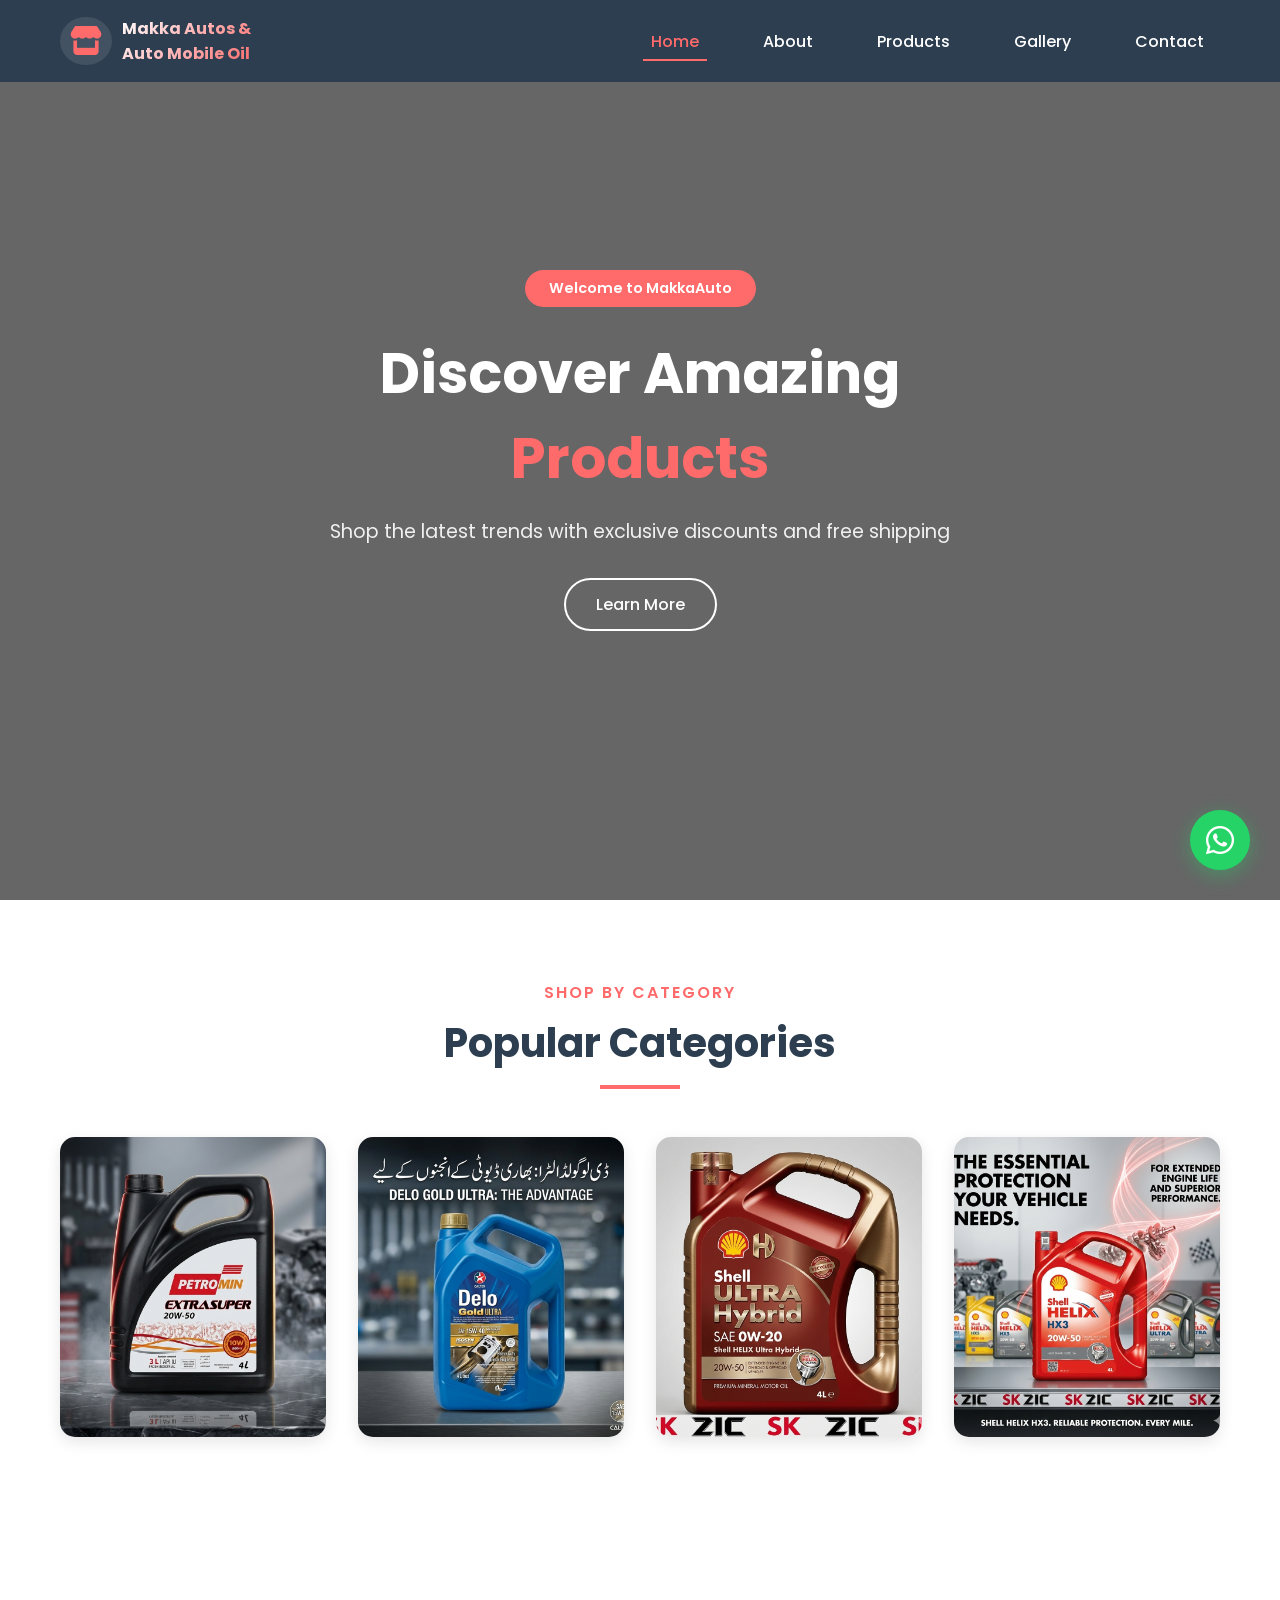
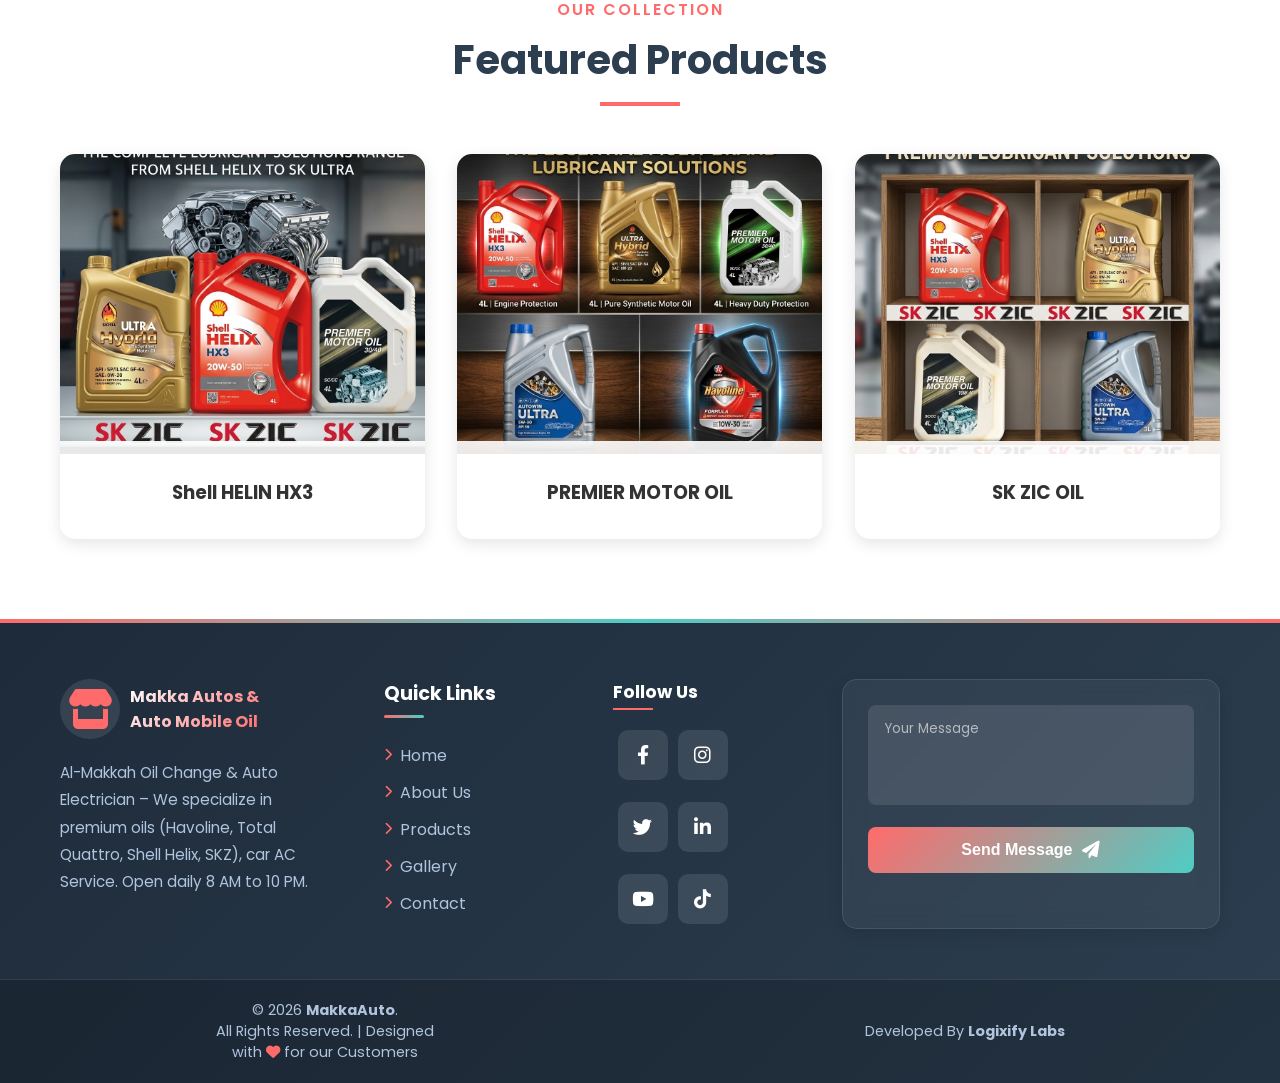
<file: index.html>
<!DOCTYPE html>
<html lang="en">

<head>
    <meta charset="UTF-8">
    <meta name="viewport" content="width=device-width, initial-scale=1.0">
    <title>MakkaAuto - Home</title>
    <link rel="stylesheet" href="style.css">
    <!-- Font Awesome -->
    <link rel="stylesheet" href="https://cdnjs.cloudflare.com/ajax/libs/font-awesome/6.0.0/css/all.min.css">
    <!-- AOS Animation -->
    <link href="https://unpkg.com/aos@2.3.1/dist/aos.css" rel="stylesheet">
</head>

<body>
    <!-- Navigation Bar -->
    <nav class="navbar">
        <div class="container">
            <div class="logo">
                <i class="fas fa-store"></i>
                <h4>
                    Makka Autos &<br> Auto Mobile Oil
                </h4>
            </div>
            <ul class="nav-links">
                <li><a href="index.html" class="active">Home</a></li>
                <li><a href="about.html">About</a></li>
                <li><a href="products.html">Products</a></li>
                <li><a href="gallery.html">Gallery</a></li>
                <li><a href="contact.html">Contact</a></li>
            </ul>
            <div class="menu-btn"><i class="fas fa-bars"></i></div>
        </div>
    </nav>

    <!-- Hero Section with Background Image -->
    <section class="hero"
        style="background-image: url('https://images.pexels.com/photos/3807277/pexels-photo-3807277.jpeg?w=1400');">
        <!-- style="background-image: url('https://images.pexels.com/photos/3822867/pexels-photo-3822867.jpeg?w=1400');"> -->
        <div class="hero-overlay"></div>
        <div class="hero-content" data-aos="fade-up">
            <span class="badge">Welcome to MakkaAuto</span>
            <h1>Discover Amazing <span class="highlight">Products</span></h1>
            <p>Shop the latest trends with exclusive discounts and free shipping</p>
            <div class="hero-buttons">
                <!-- <a href="products.html" class="btn btn-primary">Shop Now <i class="fas fa-arrow-right"></i></a> -->
                <a href="./about.html" class="btn btn-outline">Learn More</a>
            </div>
        </div>
    </section>

    <!-- Featured Categories -->
    <section class="categories">
        <div class="container">
            <div class="section-header" data-aos="fade-up">
                <span class="section-subtitle">Shop by Category</span>
                <h2 class="section-title">Popular Categories</h2>
            </div>
            <div class="category-grid">
                <div class="category-card" data-aos="zoom-in">
                    <img src="./Images/Product3.png" alt="Electronics">
                    <div class="category-info">
                        <h3>PETROMIN EXTRASUPER</h3>
                        <a href="products.html" class="category-link">Shop Now <i class="fas fa-arrow-right"></i></a>
                    </div>
                </div>
                <div class="category-card" data-aos="zoom-in" data-aos-delay="100">
                    <img src="./Images/Product4.png" alt="Fashion">
                    <div class="category-info">
                        <h3>Delo Gold ULTRA</h3>
                        <a href="products.html" class="category-link">Shop Now <i class="fas fa-arrow-right"></i></a>
                    </div>
                </div>
                <div class="category-card" data-aos="zoom-in" data-aos-delay="200">
                    <img src="./Images/Product5.png" alt="Accessories">
                    <div class="category-info">
                        <h3>Shell ULTRA Hybrid</h3>
                        <a href="products.html" class="category-link">Shop Now <i class="fas fa-arrow-right"></i></a>
                    </div>
                </div>
                <div class="category-card" data-aos="zoom-in" data-aos-delay="300">
                    <img src="./Images/Product6.png" alt="Home Decor">
                    <div class="category-info">
                        <h3>Shell HELIN HX3</h3>
                        <a href="products.html" class="category-link">Shop Now <i class="fas fa-arrow-right"></i></a>
                    </div>
                </div>
            </div>
        </div>
    </section>

    <!-- Featured Products -->
    <section class="products">
        <div class="container">
            <div class="section-header" data-aos="fade-up">
                <span class="section-subtitle">Our Collection</span>
                <h2 class="section-title">Featured Products</h2>
            </div>
            <div class="product-grid">
                <div class="product-card" data-aos="flip-left">
                    <div class="product-image">
                        <img src="./Images/Categories1.png" alt="Headphones">
                        <div class="product-overlay">
                            <button class="add-to-cart"><i class="fas fa-shopping-cart"></i> Add to Cart</button>
                        </div>
                    </div>
                    <div class="product-info">
                        <h3>Shell HELIN HX3</h3>
                        <!-- <p class="price">$79.99</p> -->
                    </div>
                </div>
                <div class="product-card" data-aos="flip-left" data-aos-delay="100">
                    <div class="product-image">
                        <img src="./Images/Categories2.png" alt="Shoes">
                        <div class="product-overlay">
                            <button class="add-to-cart"><i class="fas fa-shopping-cart"></i> Add to Cart</button>
                        </div>
                    </div>
                    <div class="product-info">
                        <h3>PREMIER MOTOR OIL</h3>
                        <!-- <p class="price">$89.99</p> -->
                    </div>
                </div>
                <div class="product-card" data-aos="flip-left" data-aos-delay="200">
                    <div class="product-image">
                        <img src="./Images/Categories3.png" alt="Watch">
                        <div class="product-overlay">
                            <button class="add-to-cart"><i class="fas fa-shopping-cart"></i> Add to Cart</button>
                        </div>
                    </div>
                    <div class="product-info">
                        <h3>SK ZIC OIL</h3>
                        <!-- <p class="price">$199.99</p> -->
                    </div>
                </div>
            </div>
        </div>
    </section>

    <!-- WhatsApp Button (with animation) -->
    <a href="https://wa.me/923030708408" target="_blank" class="whatsapp-btn">
        <i class="fab fa-whatsapp"></i>
        <span class="whatsapp-tooltip">Chat with us!</span>
    </a>

    <!-- Footer -->
    <footer class="footer">
        <div class="footer-container">
            <!-- Brand & Description -->
            <div class="footer-brand">
                <div class="footer-logo">
                    <i class="fas fa-store"></i>
                    <h4>
                        Makka Autos &<br> Auto Mobile Oil
                    </h4>
                </div>
                <p class="footer-description">
                    Al-Makkah Oil Change & Auto Electrician – We specialize in premium oils (Havoline, Total Quattro,
                    Shell Helix, SKZ), car AC Service. Open daily 8 AM to 10 PM.
                </p>
            </div>

            <!-- Quick Links -->
            <div class="footer-links">
                <h4>Quick Links</h4>
                <ul>
                    <li><a href="index.html"><i class="fas fa-chevron-right"></i> Home</a></li>
                    <li><a href="about.html"><i class="fas fa-chevron-right"></i> About Us</a></li>
                    <li><a href="products.html"><i class="fas fa-chevron-right"></i> Products</a></li>
                    <li><a href="gallery.html"><i class="fas fa-chevron-right"></i> Gallery</a></li>
                    <li><a href="contact.html"><i class="fas fa-chevron-right"></i> Contact</a></li>
                </ul>
            </div>

            <!-- Follow Us  -->
            <div class="footer-social">
                <h4>Follow Us</h4>
                <div class="social-icons">
                    <div class="social-icons-div">
                        <a href="#" class="social-icon"><i class="fab fa-facebook-f"></i></a>
                        <a href="#" class="social-icon"><i class="fab fa-instagram"></i></a>
                    </div>
                    <div class="social-icons-div">
                        <a href="#" class="social-icon"><i class="fab fa-twitter"></i></a>
                        <a href="#" class="social-icon"><i class="fab fa-linkedin-in"></i></a>
                    </div>
                    <div class="social-icons-div">
                        <a href="#" class="social-icon"><i class="fab fa-youtube"></i></a>
                        <a href="#" class="social-icon"><i class="fab fa-tiktok"></i></a>
                    </div>
                </div>
            </div>
            <!-- Help & Support -->
            <!-- <div class="footer-links">
                <h4>Help & Support</h4>
                <ul>
                    <li><a href="#"><i class="fas fa-chevron-right"></i> FAQ</a></li>
                    <li><a href="#"><i class="fas fa-chevron-right"></i> Shipping Policy</a></li>
                    <li><a href="#"><i class="fas fa-chevron-right"></i> Returns & Refunds</a></li>
                    <li><a href="#"><i class="fas fa-chevron-right"></i> Privacy Policy</a></li>
                    <li><a href="#"><i class="fas fa-chevron-right"></i> Terms & Conditions</a></li>
                </ul>
            </div> -->

            <!-- Contact Form -->
            <div class="contact-form">
                <form id="footerContactForm" onsubmit="sendFooterMessage(event)">
                    <div class="form-group">
                        <textarea id="footerMessage" placeholder="Your Message" required></textarea>
                    </div>
                    <button type="submit" class="send-btn">
                        <span>Send Message</span>
                        <i class="fas fa-paper-plane"></i>
                    </button>
                </form>
            </div>
        </div>

        <!-- Footer Bottom -->
        <div class="footer-bottom">
            <div class="footer-copy-right">
                <p>&copy; 2026 <strong>MakkaAuto</strong>. <br> All Rights Reserved. | Designed<br>
                    with <i class="fas fa-heart"></i> for our Customers</p>
            </div>
            <div class="footer-copy-right">
                <p>Developed By <strong>Logixify Labs</strong></p>
            </div>
        </div>
    </footer>

    <script src="https://unpkg.com/aos@2.3.1/dist/aos.js"></script>
    <script src="script.js"></script>
</body>

</html>
</file>
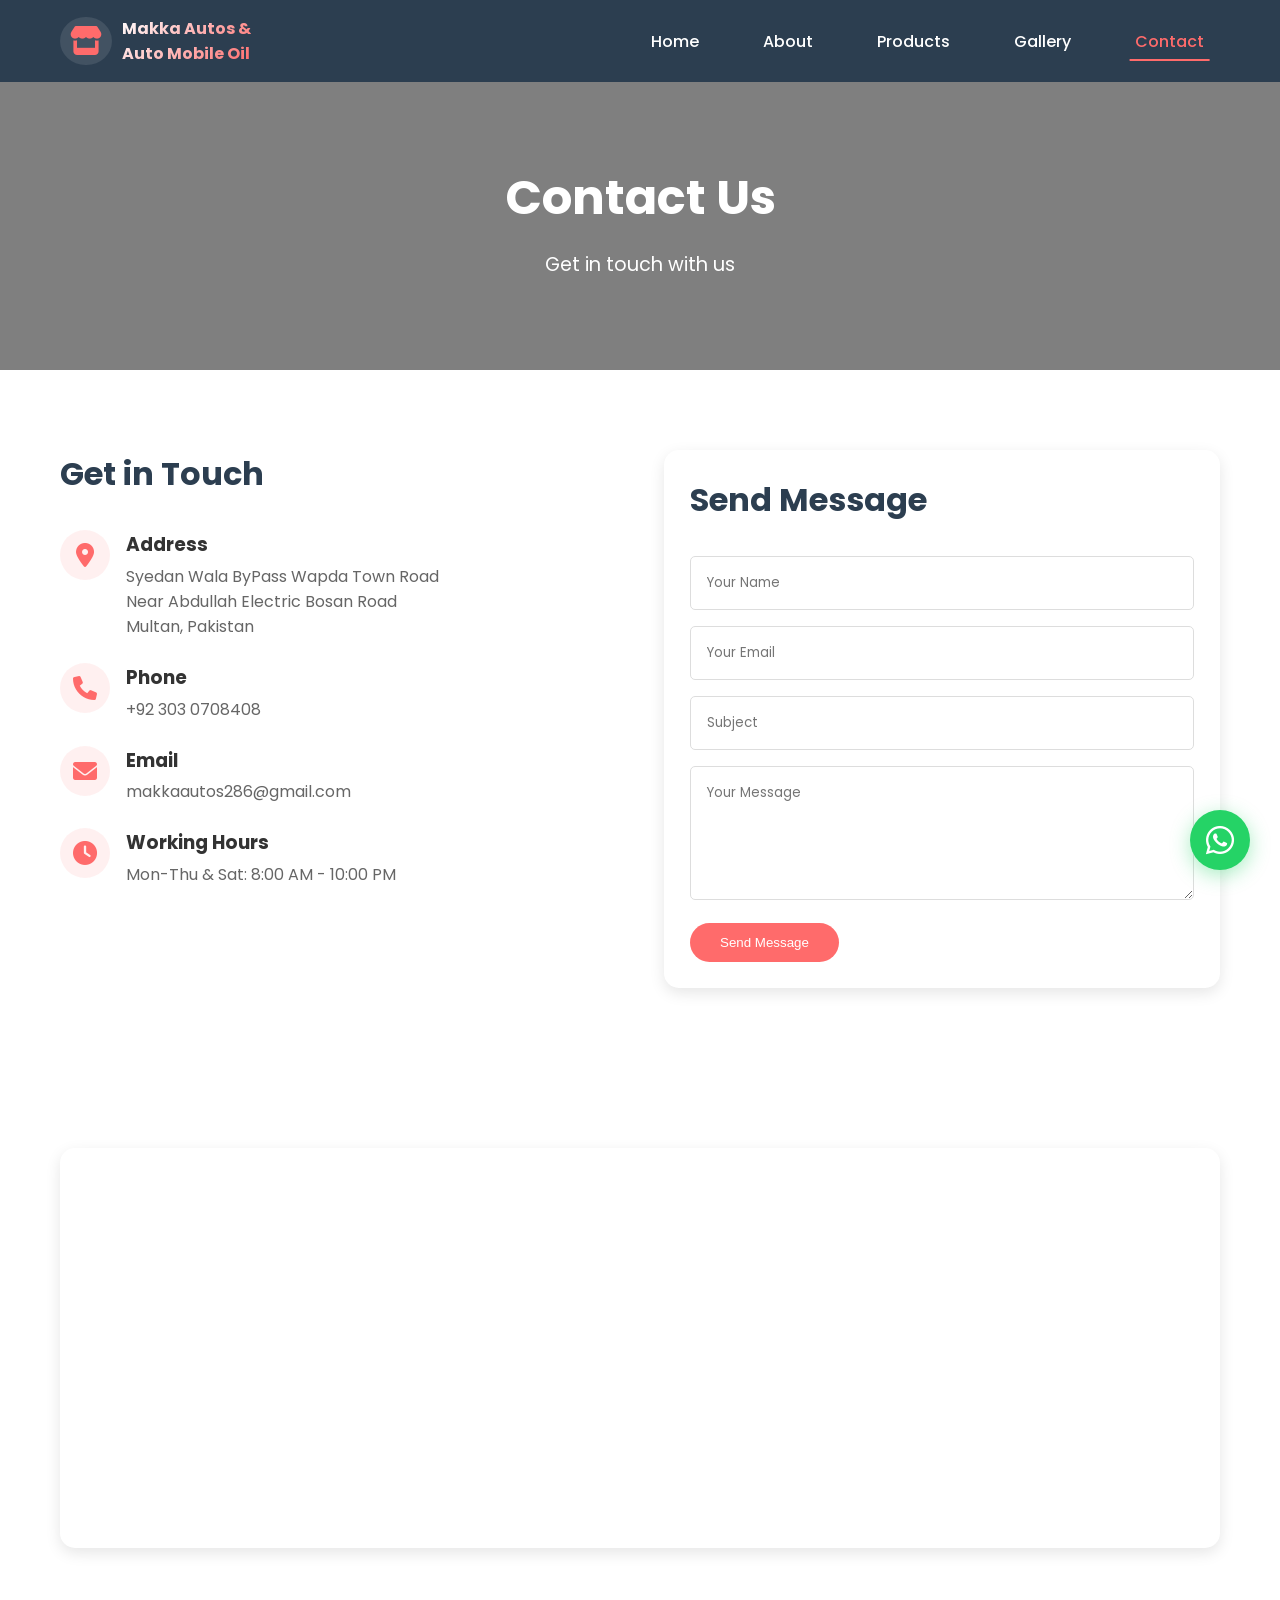
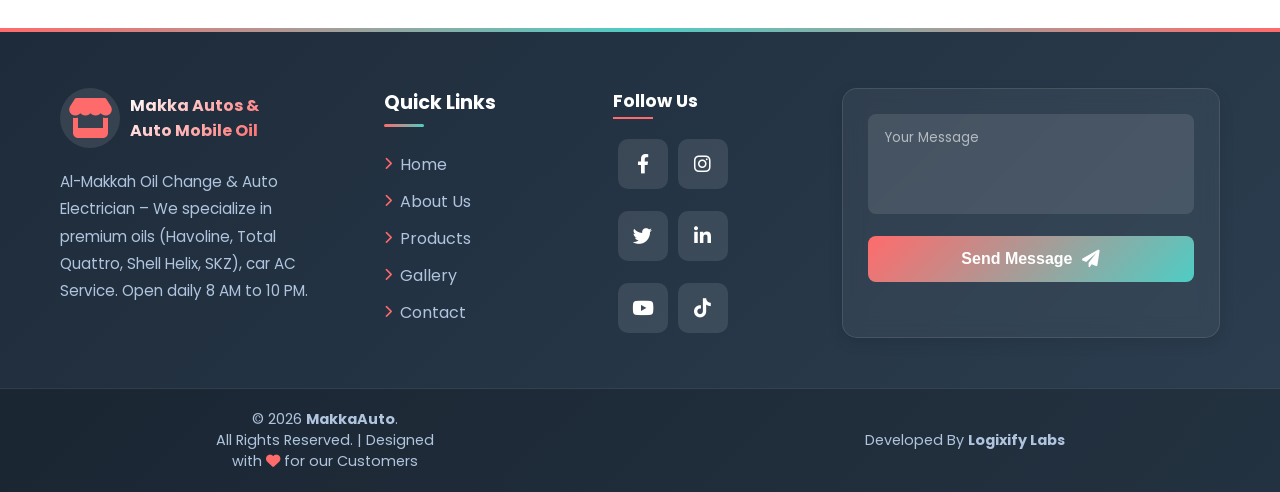
<file: contact.html>
<!DOCTYPE html>
<html lang="en">

<head>
    <meta charset="UTF-8">
    <meta name="viewport" content="width=device-width, initial-scale=1.0">
    <title>MakkaAuto - Contact Us</title>
    <link rel="stylesheet" href="style.css">
    <link rel="stylesheet" href="https://cdnjs.cloudflare.com/ajax/libs/font-awesome/6.0.0/css/all.min.css">
    <link href="https://unpkg.com/aos@2.3.1/dist/aos.css" rel="stylesheet">
</head>

<body>
    <nav class="navbar">
        <div class="container">
            <div class="logo">
                <i class="fas fa-store"></i>
                <h4>
                    Makka Autos &<br> Auto Mobile Oil
                </h4>
            </div>
            <ul class="nav-links">
                <li><a href="index.html">Home</a></li>
                <li><a href="about.html">About</a></li>
                <li><a href="products.html">Products</a></li>
                <li><a href="gallery.html">Gallery</a></li>
                <li><a href="contact.html" class="active">Contact</a></li>
            </ul>
            <div class="menu-btn"><i class="fas fa-bars"></i></div>
        </div>
    </nav>

    <!-- Page Header -->
    <section class="page-header"
        style="background-image: url('https://images.pexels.com/photos/3184424/pexels-photo-3184424.jpeg?w=1200');">
        <div class="header-overlay"></div>
        <div class="container">
            <h1 data-aos="fade-up">Contact Us</h1>
            <p data-aos="fade-up" data-aos-delay="100">Get in touch with us</p>
        </div>
    </section>

    <!-- Contact Section -->
    <section class="contact-section">
        <div class="container">
            <div class="contact-grid">
                <!-- Contact Info -->
                <div class="contact-info" data-aos="fade-right">
                    <h2>Get in Touch</h2>
                    <div class="info-item">
                        <i class="fas fa-map-marker-alt"></i>
                        <div>
                            <h3>Address</h3>
                            <p>Syedan Wala ByPass Wapda Town Road <br>Near Abdullah Electric Bosan Road <br>Multan, Pakistan</p>
                        </div>
                    </div>
                    <div class="info-item">
                        <i class="fas fa-phone"></i>
                        <div>
                            <h3>Phone</h3>
                            <p class="info-phone-Number"><a href="tel:+923030708408">+92 303 0708408</a></p>
                        </div>
                    </div>
                    <div class="info-item">
                        <i class="fas fa-envelope"></i>
                        <div>
                            <h3>Email</h3>
                            <p class="info-email"><a href="mailto:makkaautos286@gmail.com">makkaautos286@gmail.com</a></p>
                        </div>
                    </div>
                    <div class="info-item">
                        <i class="fas fa-clock"></i>
                        <div>
                            <h3>Working Hours</h3>
                            <p>Mon-Thu & Sat: 8:00 AM - 10:00 PM</p>
                        </div>
                    </div>
                </div>
                <div class="contact-form" data-aos="fade-left">
                    <h2>Send Message</h2>
                    <form id="contactForm" onsubmit="sendToWhatsApp(event)">
                        <div class="form-group-us">
                            <input type="text" id="name" placeholder="Your Name" required>
                        </div>
                        <div class="form-group-us">
                            <input type="email" id="email" placeholder="Your Email" required>
                        </div>
                        <div class="form-group-us">
                            <input type="text" id="subject" placeholder="Subject">
                        </div>
                        <div class="form-group-us">
                            <textarea rows="5" id="message" placeholder="Your Message" required></textarea>
                        </div>
                        <button type="submit" class="btn btn-primary">Send Message</button>
                    </form>
                </div>
            </div>
        </div>
    </section>

    <!-- Map Section -->
    <section class="map-section">
        <div class="container">
            <div class="map-container" data-aos="fade-up">
                <iframe
                    src="https://www.google.com/maps/embed?pb=!1m16!1m12!1m3!1d588.5576646791516!2d71.49014091609276!3d30.245821828157553!2m3!1f0!2f0!3f0!3m2!1i1024!2i768!4f13.1!2m1!1sSyeda%20Wala%20bay%20pass%20wapda%20town%20rod%20nir%20Abdullah%20electric%20bosan%20road%20multan!5e0!3m2!1sen!2s!4v1772992586836!5m2!1sen!2s"
                    style="border:0;" allowfullscreen="" loading="lazy">
                </iframe>
            </div>
        </div>
    </section>

    <!-- WhatsApp Button -->
    <a href="https://wa.me/923030708408" target="_blank" class="whatsapp-btn">
        <i class="fab fa-whatsapp"></i>
        <span class="whatsapp-tooltip">Chat with us!</span>
    </a>
    <!-- ===== PROFESSIONAL FOOTER ===== -->
    <!-- Footer -->
    <footer class="footer">
        <div class="footer-container">
            <!-- Brand & Description -->
            <div class="footer-brand">
                <div class="footer-logo">
                    <i class="fas fa-store"></i>
                    <h4>
                        Makka Autos &<br> Auto Mobile Oil
                    </h4>
                </div>
                <p class="footer-description">
                    Al-Makkah Oil Change & Auto Electrician – We specialize in premium oils (Havoline, Total Quattro,
                    Shell Helix, SKZ), car AC Service. Open daily 8 AM to 10 PM.
                </p>
            </div>

            <!-- Quick Links -->
            <div class="footer-links">
                <h4>Quick Links</h4>
                <ul>
                    <li><a href="index.html"><i class="fas fa-chevron-right"></i> Home</a></li>
                    <li><a href="about.html"><i class="fas fa-chevron-right"></i> About Us</a></li>
                    <li><a href="products.html"><i class="fas fa-chevron-right"></i> Products</a></li>
                    <li><a href="gallery.html"><i class="fas fa-chevron-right"></i> Gallery</a></li>
                    <li><a href="contact.html"><i class="fas fa-chevron-right"></i> Contact</a></li>
                </ul>
            </div>

            <!-- Follow Us  -->
            <div class="footer-social">
                <h4>Follow Us</h4>
                <div class="social-icons">
                    <div class="social-icons-div">
                        <a href="#" class="social-icon"><i class="fab fa-facebook-f"></i></a>
                        <a href="#" class="social-icon"><i class="fab fa-instagram"></i></a>
                    </div>
                    <div class="social-icons-div">
                        <a href="#" class="social-icon"><i class="fab fa-twitter"></i></a>
                        <a href="#" class="social-icon"><i class="fab fa-linkedin-in"></i></a>
                    </div>
                    <div class="social-icons-div">
                        <a href="#" class="social-icon"><i class="fab fa-youtube"></i></a>
                        <a href="#" class="social-icon"><i class="fab fa-tiktok"></i></a>
                    </div>
                </div>
            </div>
            <!-- Help & Support -->
            <!-- <div class="footer-links">
                <h4>Help & Support</h4>
                <ul>
                    <li><a href="#"><i class="fas fa-chevron-right"></i> FAQ</a></li>
                    <li><a href="#"><i class="fas fa-chevron-right"></i> Shipping Policy</a></li>
                    <li><a href="#"><i class="fas fa-chevron-right"></i> Returns & Refunds</a></li>
                    <li><a href="#"><i class="fas fa-chevron-right"></i> Privacy Policy</a></li>
                    <li><a href="#"><i class="fas fa-chevron-right"></i> Terms & Conditions</a></li>
                </ul>
            </div> -->

            <!-- Contact Form -->
            <div class="contact-form">
                <form id="footerContactForm" onsubmit="sendFooterMessage(event)">
                    <div class="form-group">
                        <textarea id="footerMessage" placeholder="Your Message" required></textarea>
                    </div>
                    <button type="submit" class="send-btn">
                        <span>Send Message</span>
                        <i class="fas fa-paper-plane"></i>
                    </button>
                </form>
            </div>
        </div>

        <!-- Footer Bottom -->
        <div class="footer-bottom">
            <div class="footer-copy-right">
                <p>&copy; 2026 <strong>MakkaAuto</strong>. <br> All Rights Reserved. | Designed<br> with <i class="fas fa-heart"></i> for our Customers</p>
            </div>
            <div class="footer-copy-right">
                <p>Developed By <strong>Logixify Labs</strong></p>
            </div>
        </div>
    </footer>
    <script>
        function sendToWhatsApp(event) {
            event.preventDefault(); // Form ko submit hone se rokta hai

            // Form se values le rahe hain
            var name = document.getElementById('name').value;
            var email = document.getElementById('email').value;
            var subject = document.getElementById('subject').value;
            var message = document.getElementById('message').value;

            // Agar subject empty hai to kuch default likho
            if (subject === '') {
                subject = 'No Subject';
            }

            // WhatsApp message banate hain
            var whatsappMessage = "*I am coming from your website" + "%0A" + "Contact Me! *%0A%0A" +
                "Name:* " + name + "%0A" +
                "*Email:* " + email + "%0A" +
                "*Subject:* " + subject + "%0A" +
                "*Message:*%0A" + message;

            // APNA WHATSAPP NUMBER YAHAN LAGAO (country code ke saath)
            // Example: Pakistan +92 ke liye: 923001234567
            var phoneNumber = "923030708408"; // Isko apne number se change karo!

            // WhatsApp URL banate hain
            var whatsappURL = "https://wa.me/" + phoneNumber + "?text=" + whatsappMessage;

            // User ko WhatsApp par bhej do
            window.open(whatsappURL, '_blank');

            // Form clear kar do
            document.getElementById('contactForm').reset();

            // Optionally: Success message dikhao
            alert("Thank you! You are redirecting on WhatsApp");
        }
    </script>
    <script src="https://unpkg.com/aos@2.3.1/dist/aos.js"></script>
    <script src="script.js"></script>

</body>

</html>
</file>
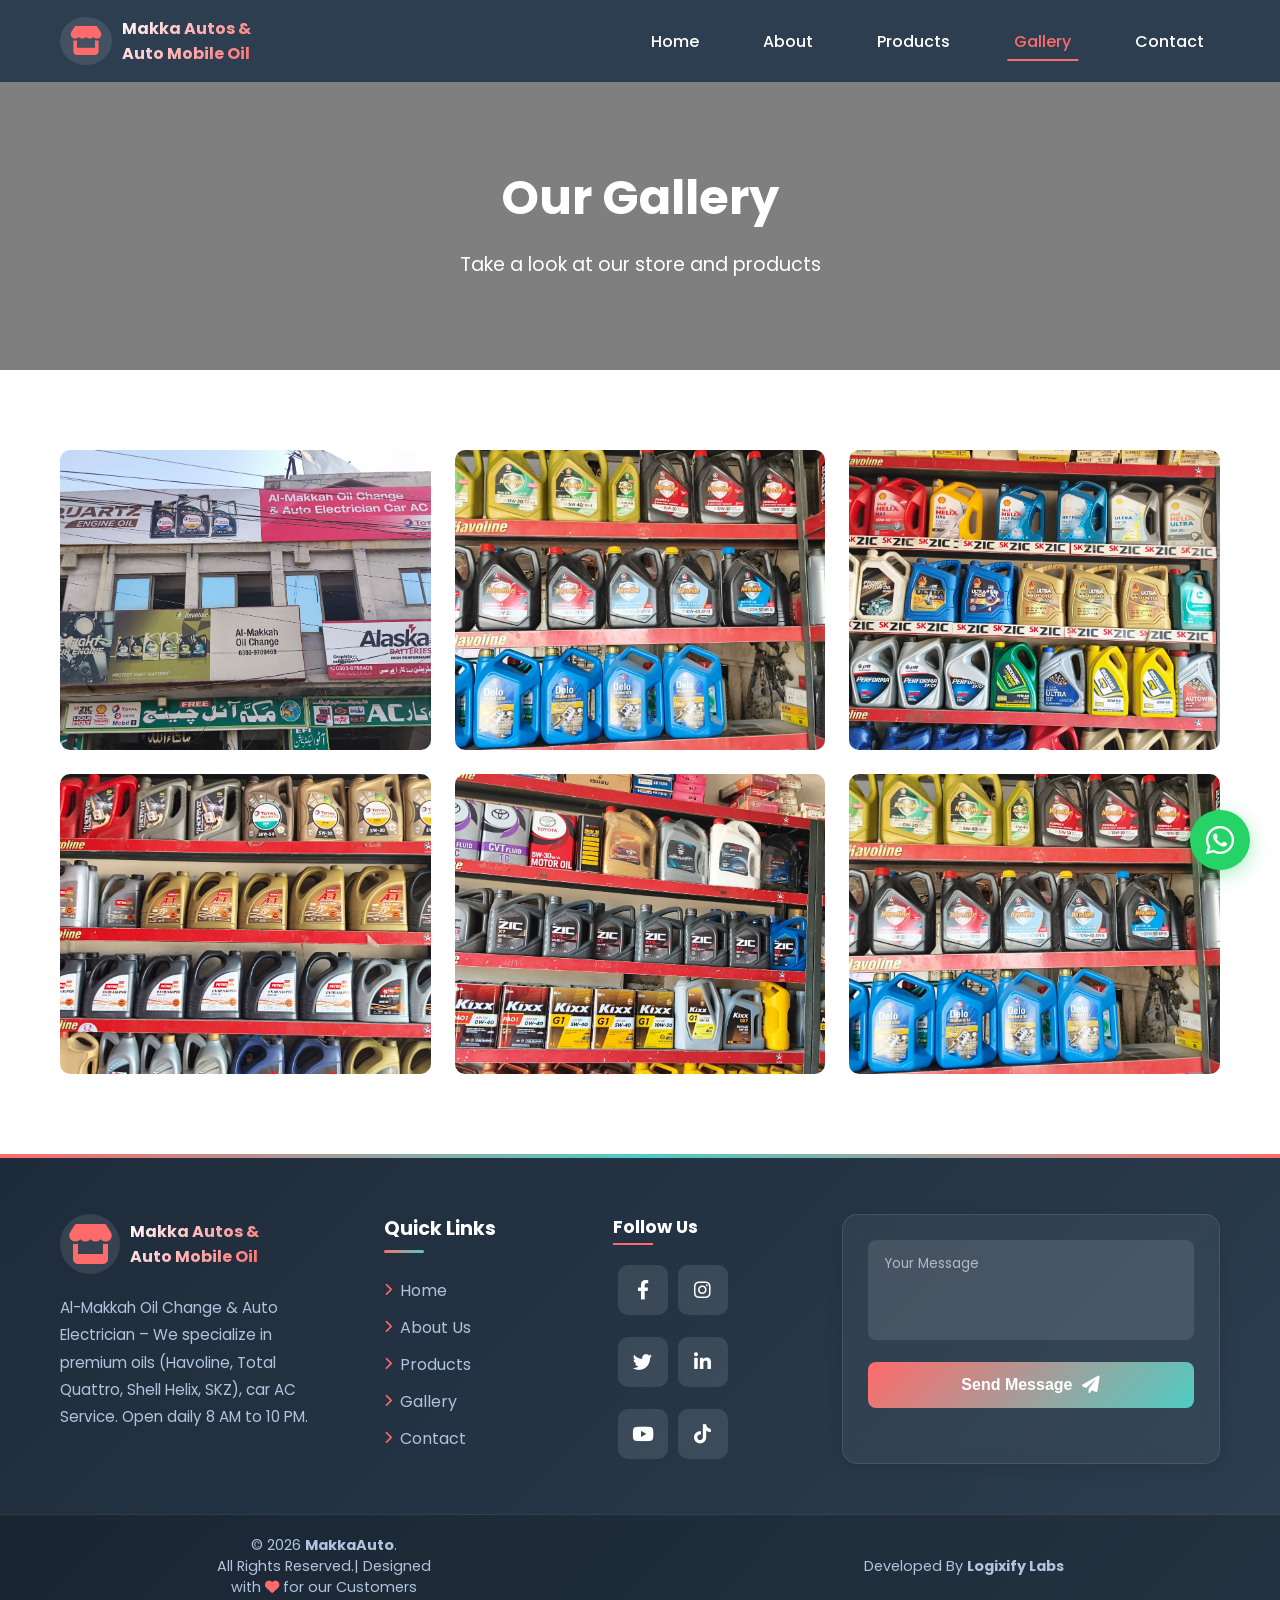
<file: gallery.html>
<!DOCTYPE html>
<html lang="en">
<head>
    <meta charset="UTF-8">
    <meta name="viewport" content="width=device-width, initial-scale=1.0">
    <title>MakkaAuto - Gallery</title>
    <link rel="stylesheet" href="style.css">
    <link rel="stylesheet" href="https://cdnjs.cloudflare.com/ajax/libs/font-awesome/6.0.0/css/all.min.css">
    <link href="https://unpkg.com/aos@2.3.1/dist/aos.css" rel="stylesheet">
</head>
<body>
    <nav class="navbar">
        <div class="container">
            <div class="logo">
                <i class="fas fa-store"></i>
                <h4>
                    Makka Autos &<br> Auto Mobile Oil
                </h4>
            </div>
            <ul class="nav-links">
                <li><a href="index.html">Home</a></li>
                <li><a href="about.html">About</a></li>
                <li><a href="products.html">Products</a></li>
                <li><a href="gallery.html" class="active">Gallery</a></li>
                <li><a href="contact.html">Contact</a></li>
            </ul>
            <div class="menu-btn"><i class="fas fa-bars"></i></div>
        </div>
    </nav>

    <!-- Page Header -->
    <section class="page-header" style="background-image: url('https://images.unsplash.com/photo-1441986300917-64674bd600d8?w=1200');">
        <div class="header-overlay"></div>
        <div class="container">
            <h1 data-aos="fade-up">Our Gallery</h1>
            <p data-aos="fade-up" data-aos-delay="100">Take a look at our store and products</p>
        </div>
    </section>

    <!-- Gallery Grid -->
    <section class="gallery-section">
        <div class="container">
            <div class="gallery-grid">
                <!-- Gallery Item 1 -->
                <div class="gallery-item" data-aos="zoom-in">
                    <img src="./Images/ShopMainPhoto.jpeg" alt="Accessories">
                    <div class="gallery-overlay">
                        <h3>Our Shop</h3>
                    </div>
                </div>

                <!-- Gallery Item 2 -->
                <div class="gallery-item" data-aos="zoom-in" data-aos-delay="100">
                    <img src="./Images/ShopPhoto1.jpeg" alt="Products">
                    <div class="gallery-overlay">
                        <h3>Havoline Oil</h3>
                    </div>
                </div>

                <!-- Gallery Item 3 -->
                <div class="gallery-item" data-aos="zoom-in" data-aos-delay="200">
                    <img src="./Images/ShopPhoto2.jpeg" alt="Shopping">
                    <div class="gallery-overlay">
                        <h3>ZIC Oil</h3>
                    </div>
                </div>

                <!-- Gallery Item 4 -->
                <div class="gallery-item" data-aos="zoom-in" data-aos-delay="300">
                    <img src="./Images/ShopPhoto3.jpeg" alt="Fashion">
                    <div class="gallery-overlay">
                        <h3>A1 & Total Oil</h3>
                    </div>
                </div>

                <!-- Gallery Item 5 -->
                <div class="gallery-item" data-aos="zoom-in" data-aos-delay="400">
                    <img src="./Images/ShopPhoto4.jpeg" alt="Electronics">
                    <div class="gallery-overlay">
                        <h3>Kixx Oil</h3>
                    </div>
                </div>

                <!-- Gallery Item 6 -->
                <div class="gallery-item" data-aos="zoom-in" data-aos-delay="500">
                    <img src="./Images/ShopPhoto1.jpeg" alt="Store">
                    <div class="gallery-overlay">
                        <h3>Delo Oil</h3>
                    </div>
                </div>
            </div>
        </div>
    </section>

    <!-- WhatsApp Button -->
    <a href="https://wa.me/923030708408" target="_blank" class="whatsapp-btn">
        <i class="fab fa-whatsapp"></i>
        <span class="whatsapp-tooltip">Chat with us!</span>
    </a>

<!-- ===== PROFESSIONAL FOOTER ===== -->
    <!-- Footer -->
    <footer class="footer">
        <div class="footer-container">
            <!-- Brand & Description -->
            <div class="footer-brand">
                <div class="footer-logo">
                    <i class="fas fa-store"></i>
                    <h4>
                        Makka Autos &<br> Auto Mobile Oil
                    </h4>
                </div>
                <p class="footer-description">
                    Al-Makkah Oil Change & Auto Electrician – We specialize in premium oils (Havoline, Total Quattro,
                    Shell Helix, SKZ), car AC Service. Open daily 8 AM to 10 PM.    
                </p>
            </div>
            
            <!-- Quick Links -->
            <div class="footer-links">
                <h4>Quick Links</h4>
                <ul>
                    <li><a href="index.html"><i class="fas fa-chevron-right"></i> Home</a></li>
                    <li><a href="about.html"><i class="fas fa-chevron-right"></i> About Us</a></li>
                    <li><a href="products.html"><i class="fas fa-chevron-right"></i> Products</a></li>
                    <li><a href="gallery.html"><i class="fas fa-chevron-right"></i> Gallery</a></li>
                    <li><a href="contact.html"><i class="fas fa-chevron-right"></i> Contact</a></li>
                </ul>
            </div>
            
            <!-- Follow Us  -->
            <div class="footer-social">
                    <h4>Follow Us</h4>
                    <div class="social-icons">
                        <div class="social-icons-div">
                            <a href="#" class="social-icon"><i class="fab fa-facebook-f"></i></a>
                            <a href="#" class="social-icon"><i class="fab fa-instagram"></i></a>
                        </div>
                        <div class="social-icons-div">
                            <a href="#" class="social-icon"><i class="fab fa-twitter"></i></a>
                            <a href="#" class="social-icon"><i class="fab fa-linkedin-in"></i></a>
                        </div>
                        <div class="social-icons-div">
                            <a href="#" class="social-icon"><i class="fab fa-youtube"></i></a>
                            <a href="#" class="social-icon"><i class="fab fa-tiktok"></i></a>
                        </div>
                    </div>
                </div>
            <!-- Help & Support -->
            <!-- <div class="footer-links">
                <h4>Help & Support</h4>
                <ul>
                    <li><a href="#"><i class="fas fa-chevron-right"></i> FAQ</a></li>
                    <li><a href="#"><i class="fas fa-chevron-right"></i> Shipping Policy</a></li>
                    <li><a href="#"><i class="fas fa-chevron-right"></i> Returns & Refunds</a></li>
                    <li><a href="#"><i class="fas fa-chevron-right"></i> Privacy Policy</a></li>
                    <li><a href="#"><i class="fas fa-chevron-right"></i> Terms & Conditions</a></li>
                </ul>
            </div> -->

            <!-- Contact Form -->
            <div class="contact-form">
    <form id="footerContactForm" onsubmit="sendFooterMessage(event)">
        <div class="form-group">
            <textarea id="footerMessage" placeholder="Your Message" required></textarea>
        </div>
        <button type="submit" class="send-btn">
            <span>Send Message</span>
            <i class="fas fa-paper-plane"></i>
        </button>
    </form>
</div>
        </div>

        <!-- Footer Bottom -->
        <div class="footer-bottom">
            <div class="footer-copy-right">
                <p>&copy; 2026 <strong>MakkaAuto</strong>. <br> All Rights Reserved.| Designed<br> with <i
                        class="fas fa-heart"></i> for our Customers</p>
            </div>
            <div class="footer-copy-right"><p>Developed By <strong>Logixify Labs</strong></p></div>
        </div>
    </footer>

    <script src="https://unpkg.com/aos@2.3.1/dist/aos.js"></script>
    <script src="script.js"></script>
</body>
</html>
</file>
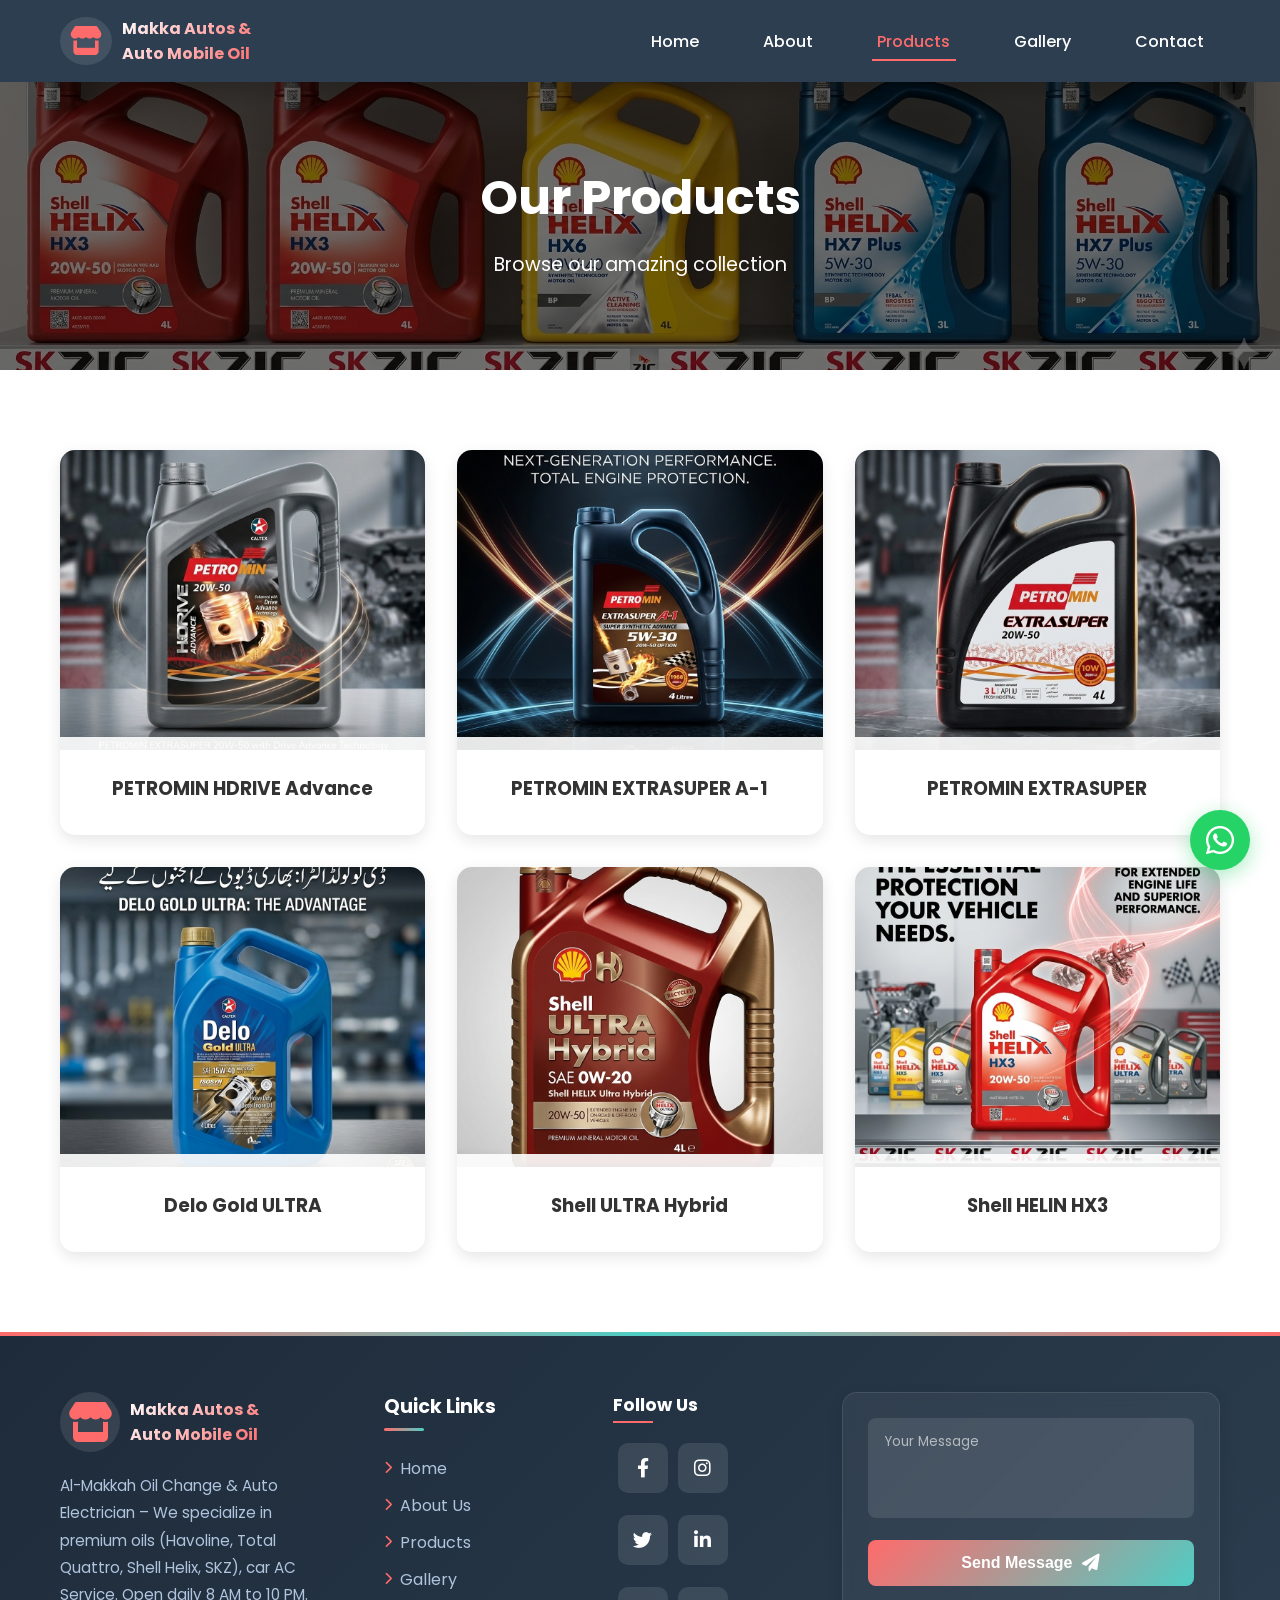
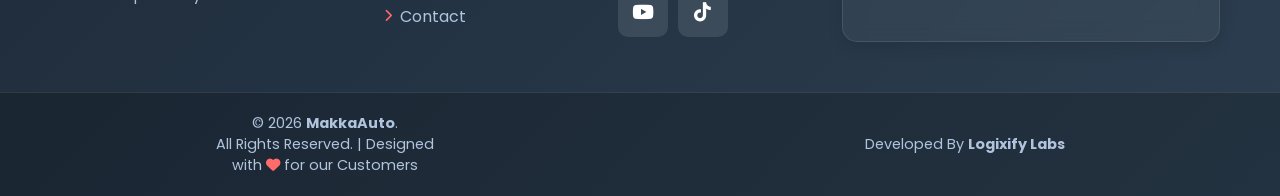
<file: products.html>
<!DOCTYPE html>
<html lang="en">

<head>
    <meta charset="UTF-8">
    <meta name="viewport" content="width=device-width, initial-scale=1.0">
    <title>MakkaAuto - Products</title>
    <link rel="stylesheet" href="style.css">
    <link rel="stylesheet" href="https://cdnjs.cloudflare.com/ajax/libs/font-awesome/6.0.0/css/all.min.css">
    <link href="https://unpkg.com/aos@2.3.1/dist/aos.css" rel="stylesheet">
</head>

<body>
    <nav class="navbar">
        <div class="container">
            <div class="logo">
                <i class="fas fa-store"></i>
                <h4>
                    Makka Autos &<br> Auto Mobile Oil
                </h4>
            </div>
            <ul class="nav-links">
                <li><a href="index.html">Home</a></li>
                <li><a href="about.html">About</a></li>
                <li><a href="products.html" class="active">Products</a></li>
                <li><a href="gallery.html">Gallery</a></li>
                <li><a href="contact.html">Contact</a></li>
            </ul>
            <div class="menu-btn"><i class="fas fa-bars"></i></div>
        </div>
    </nav>
    <section class="page-header" style="background-image: url('./Images/BannerPhoto.png');">
        <div class="header-overlay"></div>
        <div class="container">
            <h1 data-aos="fade-up">Our Products</h1>
            <p data-aos="fade-up" data-aos-delay="100">Browse our amazing collection</p>
        </div>
    </section>

    <!-- Products Grid -->
    <section class="products-section">
        <div class="container">
            <div class="product-grid">
                <!-- Product 1 -->
                <div class="product-card" data-aos="fade-up">
                    <div class="product-image">
                        <img src="./Images/Product1.png" alt="Product1">
                        <div class="product-overlay">
                            <button class="add-to-cart"><i class="fas fa-shopping-cart"></i> Add to Cart</button>
                        </div>
                    </div>
                    <div class="product-info">
                        <h3>PETROMIN HDRIVE Advance</h3>
                        <!-- <p class="price">$79.99</p> -->
                    </div>
                </div>

                <!-- Product 2 -->
                <div class="product-card" data-aos="fade-up" data-aos-delay="100">
                    <div class="product-image">
                        <img src="./Images/Product2.png" alt="Product2">
                        <div class="product-overlay">
                            <button class="add-to-cart"><i class="fas fa-shopping-cart"></i> Add to Cart</button>
                        </div>
                    </div>
                    <div class="product-info">
                        <h3>PETROMIN EXTRASUPER A-1</h3>
                        <!-- <p class="price">$89.99</p> -->
                    </div>
                </div>

                <!-- Product 3 -->
                <div class="product-card" data-aos="fade-up" data-aos-delay="200">
                    <div class="product-image">
                        <img src="./Images/Product3.png" alt="Product3">
                        <div class="product-overlay">
                            <button class="add-to-cart"><i class="fas fa-shopping-cart"></i> Add to Cart</button>
                        </div>
                    </div>
                    <div class="product-info">
                        <h3>PETROMIN EXTRASUPER</h3>
                        <!-- <p class="price">$199.99</p> -->
                    </div>
                </div>

                <!-- Product 4 -->
                <div class="product-card" data-aos="fade-up" data-aos-delay="300">
                    <div class="product-image">
                        <img src="./Images/Product4.png" alt="Product4">
                        <div class="product-overlay">
                            <button class="add-to-cart"><i class="fas fa-shopping-cart"></i> Add to Cart</button>
                        </div>
                    </div>
                    <div class="product-info">
                        <h3>Delo Gold ULTRA</h3>
                        <!-- <p class="price">$59.99</p> -->
                    </div>
                </div>

                <!-- Product 5 -->
                <div class="product-card" data-aos="fade-up" data-aos-delay="400">
                    <div class="product-image">
                        <img src="./Images/Product5.png" alt="Product5">
                        <div class="product-overlay">
                            <button class="add-to-cart"><i class="fas fa-shopping-cart"></i> Add to Cart</button>
                        </div>
                    </div>
                    <div class="product-info">
                        <h3>Shell ULTRA Hybrid</h3>
                        <!-- <p class="price">$49.99</p> -->
                    </div>
                </div>

                <!-- Product 6 -->
                <div class="product-card" data-aos="fade-up" data-aos-delay="500">
                    <div class="product-image">
                        <img src="./Images/Product6.png" alt="Product6">
                        <div class="product-overlay">
                            <button class="add-to-cart"><i class="fas fa-shopping-cart"></i> Add to Cart</button>
                        </div>
                    </div>
                    <div class="product-info">
                        <h3>Shell HELIN HX3</h3>
                        <!-- <p class="price">$129.99</p> -->
                    </div>
                </div>
            </div>
        </div>
    </section>

    <!-- WhatsApp Button -->
    <a href="https://wa.me/923030708408" target="_blank" class="whatsapp-btn">
        <i class="fab fa-whatsapp"></i>
        <span class="whatsapp-tooltip">Chat with us!</span>
    </a>

    <!-- ===== PROFESSIONAL FOOTER ===== -->
    <!-- Footer -->
    <footer class="footer">
        <div class="footer-container">
            <!-- Brand & Description -->
            <div class="footer-brand">
                <div class="footer-logo">
                    <i class="fas fa-store"></i>
                    <h4>
                        Makka Autos &<br> Auto Mobile Oil
                    </h4>
                </div>
                <p class="footer-description">
                    Al-Makkah Oil Change & Auto Electrician – We specialize in premium oils (Havoline, Total Quattro,
                    Shell Helix, SKZ), car AC Service. Open daily 8 AM to 10 PM.
                </p>
            </div>

            <!-- Quick Links -->
            <div class="footer-links">
                <h4>Quick Links</h4>
                <ul>
                    <li><a href="index.html"><i class="fas fa-chevron-right"></i> Home</a></li>
                    <li><a href="about.html"><i class="fas fa-chevron-right"></i> About Us</a></li>
                    <li><a href="products.html"><i class="fas fa-chevron-right"></i> Products</a></li>
                    <li><a href="gallery.html"><i class="fas fa-chevron-right"></i> Gallery</a></li>
                    <li><a href="contact.html"><i class="fas fa-chevron-right"></i> Contact</a></li>
                </ul>
            </div>

            <!-- Follow Us  -->
            <div class="footer-social">
                <h4>Follow Us</h4>
                <div class="social-icons">
                    <div class="social-icons-div">
                        <a href="#" class="social-icon"><i class="fab fa-facebook-f"></i></a>
                        <a href="#" class="social-icon"><i class="fab fa-instagram"></i></a>
                    </div>
                    <div class="social-icons-div">
                        <a href="#" class="social-icon"><i class="fab fa-twitter"></i></a>
                        <a href="#" class="social-icon"><i class="fab fa-linkedin-in"></i></a>
                    </div>
                    <div class="social-icons-div">
                        <a href="#" class="social-icon"><i class="fab fa-youtube"></i></a>
                        <a href="#" class="social-icon"><i class="fab fa-tiktok"></i></a>
                    </div>
                </div>
            </div>
            <!-- Help & Support -->
            <!-- <div class="footer-links">
                <h4>Help & Support</h4>
                <ul>
                    <li><a href="#"><i class="fas fa-chevron-right"></i> FAQ</a></li>
                    <li><a href="#"><i class="fas fa-chevron-right"></i> Shipping Policy</a></li>
                    <li><a href="#"><i class="fas fa-chevron-right"></i> Returns & Refunds</a></li>
                    <li><a href="#"><i class="fas fa-chevron-right"></i> Privacy Policy</a></li>
                    <li><a href="#"><i class="fas fa-chevron-right"></i> Terms & Conditions</a></li>
                </ul>
            </div> -->

            <!-- Contact Form -->
            <div class="contact-form">
                <form id="footerContactForm" onsubmit="sendFooterMessage(event)">
                    <div class="form-group">
                        <textarea id="footerMessage" placeholder="Your Message" required></textarea>
                    </div>
                    <button type="submit" class="send-btn">
                        <span>Send Message</span>
                        <i class="fas fa-paper-plane"></i>
                    </button>
                </form>
            </div>
        </div>

        <!-- Footer Bottom -->
        <div class="footer-bottom">
            <div class="footer-copy-right">
                <p>&copy; 2026 <strong>MakkaAuto</strong>. <br> All Rights Reserved. | Designed<br>
                    with <i class="fas fa-heart"></i> for our Customers</p>
            </div>
            <div class="footer-copy-right">
                <p>Developed By <strong>Logixify Labs</strong></p>
            </div>
        </div>
    </footer>

    <script src="https://unpkg.com/aos@2.3.1/dist/aos.js"></script>
    <script src="script.js"></script>
</body>

</html>
</file>
<file: style.css>
/* Import Fonts */
@import url('https://fonts.googleapis.com/css2?family=Poppins:wght@300;400;500;600;700&display=swap');

/* Reset and Base Styles */
* {
    margin: 0;
    padding: 0;
    box-sizing: border-box;
}

:root {
    --primary: #ff6b6b;
    --secondary: #4ecdc4;
    --dark: #2c3e50;
    --light: #f7f7f7;
    --text: #333;
    --white: #fff;
    --shadow: 0 5px 15px rgba(0, 0, 0, 0.1);
    --shadow-hover: 0 10px 30px rgba(0, 0, 0, 0.15);
}

body {
    font-family: 'Poppins', sans-serif;
    color: var(--text);
    overflow-x: hidden;
}

.container {
    max-width: 1200px;
    margin: 0 auto;
    padding: 0 20px;
}

/* Navigation Bar */
.navbar {
    background: var(--dark);
    color: white;
    padding: 1rem 0;
    position: fixed;
    top: 0;
    left: 0;
    right: 0;
    z-index: 1000;
}

.navbar .container {
    display: flex;
    justify-content: space-between;
    align-items: center;
}

.logo {
    display: flex;
    align-items: center;
    justify-content: center;
    gap: 10px;
}

.logo i {
    font-size: 1.8rem;
    background-color: #ffffff1a;
    padding: 10px;
    border-radius: 50%;
}

.logo h4 {
    font-weight: 700;
    background: linear-gradient(135deg, #fff, #ff6b6b);
    -webkit-background-clip: text;
    -webkit-text-fill-color: transparent;
    background-clip: text;
}

.logo i {
    color: var(--primary);
}

.nav-links {
    display: flex;
    list-style: none;
    gap: 2rem;
}

.nav-links a {
    color: white;
    text-decoration: none;
    font-size: 1rem;
    font-weight: 500;
    padding: 0.5rem 1rem;
    transition: all 0.3s;
    position: relative;
}

.nav-links a::after {
    content: '';
    position: absolute;
    bottom: 0;
    left: 50%;
    transform: translateX(-50%);
    width: 0;
    height: 2px;
    background: var(--primary);
    transition: width 0.3s;
}

.nav-links a:hover::after,
.nav-links a.active::after {
    width: 80%;
}

.nav-links a:hover,
.nav-links a.active {
    color: var(--primary);
}

.menu-btn {
    display: none;
    font-size: 1.5rem;
    cursor: pointer;
}

/* Hero Section */
.hero {
    height: 100vh;
    background-size: cover;
    background-position: center;
    background-attachment: fixed;
    position: relative;
    display: flex;
    align-items: center;
    justify-content: center;
    text-align: center;
    color: white;
}

.hero-overlay {
    position: absolute;
    top: 0;
    left: 0;
    width: 100%;
    height: 100%;
    background: rgba(0, 0, 0, 0.6);
}

.hero-content {
    position: relative;
    z-index: 1;
    max-width: 800px;
    padding: 0 20px;
}

.badge {
    background: var(--primary);
    padding: 0.5rem 1.5rem;
    border-radius: 50px;
    font-size: 0.9rem;
    font-weight: 600;
    display: inline-block;
    margin-bottom: 1.5rem;
}

.hero-content h1 {
    font-size: 3.5rem;
    font-weight: 700;
    margin-bottom: 1rem;
}

.highlight {
    color: var(--primary);
}

.hero-content p {
    font-size: 1.2rem;
    margin-bottom: 2rem;
    opacity: 0.9;
}

.hero-buttons {
    display: flex;
    gap: 1rem;
    justify-content: center;
}

.btn {
    display: inline-block;
    padding: 12px 30px;
    text-decoration: none;
    border-radius: 50px;
    font-weight: 500;
    transition: all 0.3s;
    border: none;
    cursor: pointer;
}

.btn-primary {
    background: var(--primary);
    color: white;
}

.btn-primary:hover {
    background: #ff5252;
    transform: translateY(-2px);
    box-shadow: var(--shadow);
}

.btn-outline {
    background: transparent;
    color: white;
    border: 2px solid white;
}

.btn-outline:hover {
    background: white;
    color: var(--dark);
}

/* Page Header */
.page-header {
    height: 300px;
    background-size: cover;
    background-position: center;
    position: relative;
    display: flex;
    align-items: center;
    justify-content: center;
    text-align: center;
    color: white;
    margin-top: 70px;
}

.header-overlay {
    position: absolute;
    top: 0;
    left: 0;
    width: 100%;
    height: 100%;
    background: rgba(0, 0, 0, 0.5);
}

.page-header .container {
    position: relative;
    z-index: 1;
}

.page-header h1 {
    font-size: 3rem;
    margin-bottom: 1rem;
}

.page-header p {
    font-size: 1.2rem;
    opacity: 0.9;
}

/* Section Styles */
section {
    padding: 80px 0;
}

.section-header {
    text-align: center;
    margin-bottom: 3rem;
}

.section-subtitle {
    color: var(--primary);
    font-size: 1rem;
    font-weight: 600;
    letter-spacing: 2px;
    text-transform: uppercase;
    display: block;
    margin-bottom: 0.5rem;
}

.section-title {
    font-size: 2.5rem;
    font-weight: 700;
    color: var(--dark);
    position: relative;
    display: inline-block;
    padding-bottom: 1rem;
}

.section-title::after {
    content: '';
    position: absolute;
    bottom: 0;
    left: 50%;
    transform: translateX(-50%);
    width: 80px;
    height: 4px;
    background: var(--primary);
}

/* Categories Grid */
.category-grid {
    display: grid;
    grid-template-columns: repeat(auto-fit, minmax(250px, 1fr));
    gap: 2rem;
}

.category-card {
    position: relative;
    border-radius: 15px;
    overflow: hidden;
    box-shadow: var(--shadow);
    height: 300px;
}

.category-card img {
    width: 100%;
    height: 100%;
    object-fit: cover;
    transition: transform 0.5s;
}

.category-card:hover img {
    transform: scale(1.1);
}

.category-info {
    position: absolute;
    bottom: 0;
    left: 0;
    right: 0;
    padding: 2rem;
    background: linear-gradient(to top, rgba(0, 0, 0, 0.8), transparent);
    color: white;
    transform: translateY(100%);
    transition: transform 0.3s;
}

.category-card:hover .category-info {
    transform: translateY(0);
}

.category-info h3 {
    font-size: 1.5rem;
    margin-bottom: 0.5rem;
}

.category-link {
    color: white;
    text-decoration: none;
    font-weight: 600;
    display: inline-flex;
    align-items: center;
    gap: 0.5rem;
}

.category-link:hover {
    color: var(--primary);
}

/* Products Grid */
.product-grid {
    display: grid;
    grid-template-columns: repeat(auto-fit, minmax(280px, 1fr));
    gap: 2rem;
}

.product-card {
    background: white;
    border-radius: 15px;
    overflow: hidden;
    box-shadow: var(--shadow);
    transition: all 0.3s;
}

.product-card:hover {
    transform: translateY(-10px);
    box-shadow: var(--shadow-hover);
}

.product-image {
    position: relative;
    overflow: hidden;
    height: 300px;
}

.product-image img {
    width: 100%;
    height: 100%;
    /* width: 400px;
    height: 400px; */
    object-fit: cover;
    transition: transform 0.5s;
}

.product-card:hover .product-image img {
    transform: scale(1.1);
}

.product-overlay {
    position: absolute;
    bottom: -50px;
    left: 0;
    right: 0;
    display: flex;
    justify-content: center;
    padding: 1rem;
    background: rgba(255, 255, 255, 0.9);
    transition: bottom 0.3s;
}

.product-card:hover .product-overlay {
    bottom: 0;
}

.add-to-cart {
    background: var(--primary);
    color: white;
    border: none;
    padding: 0.5rem 1rem;
    border-radius: 5px;
    cursor: pointer;
    font-weight: 500;
    transition: background 0.3s;
}

.add-to-cart:hover {
    background: #ff5252;
}

.product-info {
    padding: 1.5rem;
    text-align: center;
}

.product-info h3 {
    margin-bottom: 0.5rem;
}

.price {
    color: var(--primary);
    font-size: 1.2rem;
    font-weight: 600;
}

/* Gallery Grid */
.gallery-grid {
    display: grid;
    grid-template-columns: repeat(auto-fit, minmax(350px, 1fr));
    gap: 1.5rem;
}

.gallery-item {
    position: relative;
    overflow: hidden;
    border-radius: 10px;
    height: 300px;
}

.gallery-item img {
    width: 100%;
    height: 100%;
    object-fit: cover;
    transition: transform 0.5s;
}

.gallery-item:hover img {
    transform: scale(1.1);
}

.gallery-overlay {
    position: absolute;
    bottom: 0;
    left: 0;
    right: 0;
    padding: 1.5rem;
    background: linear-gradient(to top, rgba(0, 0, 0, 0.8), transparent);
    color: white;
    transform: translateY(100%);
    transition: transform 0.3s;
}

.gallery-item:hover .gallery-overlay {
    transform: translateY(0);
}

/* About Page */
.about-grid {
    display: grid;
    grid-template-columns: 1fr 1fr;
    gap: 3rem;
    align-items: center;
}

.about-image img {
    width: 100%;
    border-radius: 15px;
    box-shadow: var(--shadow-hover);
}

.about-text h2 {
    font-size: 2rem;
    margin-bottom: 1.5rem;
    color: var(--dark);
}

.about-text p {
    margin-bottom: 1rem;
    line-height: 1.8;
}

.about-features {
    margin-top: 2rem;
}

.feature {
    display: flex;
    align-items: center;
    gap: 1rem;
    margin-bottom: 1rem;
}

.feature i {
    color: var(--primary);
    font-size: 1.2rem;
}

/* Team Section */
.team-grid {
    display: grid;
    grid-template-columns: repeat(auto-fit, minmax(250px, 1fr));
    gap: 2rem;
    text-align: center;
}

.team-member {
    padding: 2rem;
    background: white;
    border-radius: 15px;
    box-shadow: var(--shadow);
    transition: all 0.3s;
}

.team-member:hover {
    transform: translateY(-10px);
    box-shadow: var(--shadow-hover);
}

.team-member img {
    width: 150px;
    height: 150px;
    border-radius: 50%;
    margin-bottom: 1rem;
    /* border: 3px solid var(--secondary); */
}

.team-member h3 {
    margin-bottom: 0.5rem;
}

.team-member p {
    color: #666;
}

/* Contact Page */
.contact-grid {
    display: grid;
    grid-template-columns: 1fr 1fr;
    gap: 3rem;
}

.contact-info h2 {
    font-size: 2rem;
    margin-bottom: 2rem;
    color: var(--dark);
}

.info-item {
    display: flex;
    gap: 1rem;
    margin-bottom: 1.5rem;
}

.info-item i {
    font-size: 1.5rem;
    color: var(--primary);
    width: 50px;
    height: 50px;
    background: rgba(255, 107, 107, 0.1);
    border-radius: 50%;
    display: flex;
    align-items: center;
    justify-content: center;
}

.info-item h3 {
    margin-bottom: 0.3rem;
}

.info-item p {
    color: #666;
}

.info-phone-Number a {
    cursor: pointer;
    color: #666;
    text-decoration: none;
}

.info-email a {
    cursor: pointer;
    color: #666;
    text-decoration: none;
}

.contact-form {
    background: white;
    padding: 2rem;
    border-radius: 15px;
    box-shadow: var(--shadow);
}

.contact-form h2 {
    font-size: 2rem;
    margin-bottom: 2rem;
    color: var(--dark);
}

.form-group-us {
    margin-bottom: 1rem;
}

.form-group-us input,
.form-group-us textarea {
    width: 100%;
    padding: 1rem;
    border: 1px solid #ddd;
    border-radius: 5px;
    font-family: inherit;
    transition: all 0.3s;
}

.form-group-us input:focus,
.form-group-us textarea:focus {
    outline: none;
    border-color: var(--primary);
    box-shadow: 0 0 0 3px rgba(255, 107, 107, 0.1);
}

.map-container {
    height: 400px;
    border-radius: 15px;
    overflow: hidden;
    box-shadow: var(--shadow);
}

.map-container iframe {
    width: 100%;
    height: 100%;
}

/* WhatsApp Button with Animation */
.whatsapp-btn {
    position: fixed;
    bottom: 30px;
    right: 30px;
    background: #25D366;
    width: 60px;
    height: 60px;
    border-radius: 50%;
    display: flex;
    align-items: center;
    justify-content: center;
    color: white;
    font-size: 2rem;
    box-shadow: 0 5px 20px rgba(37, 211, 102, 0.4);
    transition: all 0.3s;
    z-index: 999;
    text-decoration: none;
    animation: whatsappPulse 2s infinite;
}

@keyframes whatsappPulse {
    0% {
        box-shadow: 0 0 0 0 rgba(37, 211, 102, 0.7);
        transform: scale(1);
    }

    50% {
        transform: scale(1.1);
    }

    70% {
        box-shadow: 0 0 0 15px rgba(37, 211, 102, 0);
        transform: scale(1);
    }

    100% {
        box-shadow: 0 0 0 0 rgba(37, 211, 102, 0);
        transform: scale(1);
    }
}

.whatsapp-btn:hover {
    background: #20ba5a;
    transform: scale(1.1) rotate(10deg);
}

.whatsapp-tooltip {
    position: absolute;
    right: 70px;
    background: var(--dark);
    color: white;
    padding: 0.5rem 1rem;
    border-radius: 5px;
    font-size: 0.9rem;
    white-space: nowrap;
    opacity: 0;
    pointer-events: none;
    transition: all 0.3s;
}

.whatsapp-btn:hover .whatsapp-tooltip {
    opacity: 1;
    right: 80px;
}

/* Footer */
footer {
    background: var(--dark);
    color: white;
    padding: 4rem 0 2rem;
}

.footer-content {
    display: grid;
    grid-template-columns: repeat(auto-fit, minmax(250px, 1fr));
    gap: 3rem;
    margin-bottom: 3rem;
}

.footer-section h3 {
    font-size: 1.5rem;
    margin-bottom: 1rem;
}

.footer-section h3 i {
    color: var(--primary);
}

.footer-section p {
    opacity: 0.8;
    margin-bottom: 1rem;
}

.social-links {
    display: flex;
    gap: 1rem;
}

.social-links a {
    width: 40px;
    height: 40px;
    background: rgba(255, 255, 255, 0.1);
    border-radius: 50%;
    display: flex;
    align-items: center;
    justify-content: center;
    color: white;
    transition: all 0.3s;
}

.social-links a:hover {
    background: var(--primary);
    transform: translateY(-3px);
}

.footer-section h4 {
    margin-bottom: 1rem;
    position: relative;
    padding-bottom: 0.5rem;
}

.footer-section h4::after {
    content: '';
    position: absolute;
    bottom: 0;
    left: 0;
    width: 50px;
    height: 2px;
    background: var(--primary);
}

.footer-section ul {
    list-style: none;
}

.footer-section ul li {
    margin-bottom: 0.5rem;
}

.footer-section ul a {
    color: white;
    opacity: 0.8;
    text-decoration: none;
    transition: all 0.3s;
}

.footer-section ul a:hover {
    opacity: 1;
    color: var(--primary);
    padding-left: 5px;
}

.footer-bottom {
    display: flex;
    align-items: center;
    justify-content: space-around;
    text-align: center;
    padding-top: 2rem;
    border-top: 1px solid rgba(255, 255, 255, 0.1);
}

/* Responsive Design */
@media (max-width: 768px) {
    .nav-links {
        display: none;
        position: absolute;
        top: 100%;
        left: 0;
        right: 0;
        background: var(--dark);
        flex-direction: column;
        padding: 1rem;
        text-align: center;
        gap: 1rem;
    }

    .nav-links.active {
        display: flex;
    }

    .menu-btn {
        display: block;
    }

    .hero-content h1 {
        font-size: 2.5rem;
    }

    .about-grid,
    .contact-grid {
        grid-template-columns: 1fr;
    }

    .page-header h1 {
        font-size: 2rem;
    }

    .gallery-grid {
        grid-template-columns: 1fr;
    }
}

/* ========== PROFESSIONAL FOOTER ========== */
.footer {
    background: linear-gradient(135deg, #1e2b3a 0%, #2c3e50 100%);
    color: #fff;
    padding: 60px 0 0;
    position: relative;
    font-family: 'Poppins', sans-serif;
}

.footer::before {
    content: '';
    position: absolute;
    top: 0;
    left: 0;
    right: 0;
    height: 4px;
    background: linear-gradient(90deg, #ff6b6b, #4ecdc4, #ff6b6b);
    animation: gradientMove 3s infinite;
}

@keyframes gradientMove {
    0% {
        background-position: 0% 50%;
    }

    50% {
        background-position: 100% 50%;
    }

    100% {
        background-position: 0% 50%;
    }
}

.footer-container {
    max-width: 1200px;
    margin: 0 auto;
    padding: 0 20px;
    /* display: flex;
    align-items: center;
    justify-content: space-between;
    flex-direction: column; */
    display: grid;
    grid-template-columns: 1.5fr 1fr 1fr 2fr;
    gap: 40px;
}

.footer-copy-right {
    max-width: 1200px;
    margin: 0 auto;
    padding: 0 20px;
    display: flex;
    align-items: center;
    justify-content: space-between;
    flex-direction: column;
    gap: 40px;
}

/* Brand Section */
.footer-brand {
    padding-right: 20px;
}

.footer-logo {
    display: flex;
    align-items: center;
    gap: 10px;
    margin-bottom: 20px;
}

.footer-logo i {
    font-size: 2.5rem;
    color: #ff6b6b;
    background: rgba(255, 255, 255, 0.1);
    width: 60px;
    height: 60px;
    border-radius: 50%;
    display: flex;
    align-items: center;
    justify-content: center;
    transition: all 0.3s;
}

.footer-logo:hover i {
    transform: rotate(360deg);
    background: #ff6b6b;
    color: white;
}

.footer-logo h4 {
    font-weight: 700;
    background: linear-gradient(135deg, #fff, #ff6b6b);
    -webkit-background-clip: text;
    -webkit-text-fill-color: transparent;
    background-clip: text;
}

.footer-description {
    color: #b0c4de;
    line-height: 1.8;
    margin-bottom: 25px;
    font-size: 0.95rem;
}

/* Social Links */
.footer-social h4 {
    font-size: 1.1rem;
    margin-bottom: 15px;
    position: relative;
    display: inline-block;
    padding-bottom: 5px;
}

.footer-social h4::after {
    content: '';
    position: absolute;
    bottom: 0;
    left: 0;
    width: 40px;
    height: 2px;
    background: #ff6b6b;
}

.social-icons {
    display: flex;
    flex-direction: column;
    gap: 12px;
}

.social-icons-div {
    display: flex;
}

.social-icon {
    width: 50px;
    height: 50px;
    margin: 5px;
    background: rgba(255, 255, 255, 0.1);
    border-radius: 20%;
    display: flex;
    align-items: center;
    justify-content: center;
    color: white;
    text-decoration: none;
    transition: all 0.3s;
    position: relative;
    overflow: hidden;
}

.social-icon::before {
    content: '';
    position: absolute;
    top: 0;
    left: 0;
    width: 100%;
    height: 100%;
    background: linear-gradient(135deg, #ff6b6b, #4ecdc4);
    opacity: 0;
    transition: opacity 0.3s;
    z-index: 1;
}

.social-icon i {
    position: relative;
    z-index: 2;
    font-size: 1.2rem;
}

.social-icon:hover::before {
    opacity: 1;
}

.social-icon:hover {
    transform: translateY(-5px);
    box-shadow: 0 5px 15px rgba(255, 107, 107, 0.4);
}

/* Footer Links */
.footer-links h4 {
    font-size: 1.2rem;
    margin-bottom: 25px;
    position: relative;
    padding-bottom: 10px;
}

.footer-links h4::after {
    content: '';
    position: absolute;
    bottom: 0;
    left: 0;
    width: 40px;
    height: 3px;
    background: linear-gradient(90deg, #ff6b6b, #4ecdc4);
    border-radius: 2px;
}

.footer-links ul {
    list-style: none;
    padding: 0;
}

.footer-links ul li {
    margin-bottom: 12px;
}

.footer-links ul li a {
    color: #b0c4de;
    text-decoration: none;
    transition: all 0.3s;
    display: flex;
    align-items: center;
    gap: 8px;
}

.footer-links ul li a i {
    font-size: 0.8rem;
    color: #ff6b6b;
    transition: transform 0.3s;
}

.footer-links ul li a:hover {
    color: white;
    transform: translateX(8px);
}

.footer-links ul li a:hover i {
    transform: translateX(3px);
}

/* Contact Form Section */
.footer-contact h4 {
    font-size: 1.2rem;
    margin-bottom: 25px;
    position: relative;
    padding-bottom: 10px;
}

.footer-contact h4::after {
    content: '';
    position: absolute;
    bottom: 0;
    left: 0;
    width: 40px;
    height: 3px;
    background: linear-gradient(90deg, #ff6b6b, #4ecdc4);
    border-radius: 2px;
}

.contact-form {
    background: rgba(255, 255, 255, 0.05);
    padding: 25px;
    border-radius: 15px;
    backdrop-filter: blur(10px);
    border: 1px solid rgba(255, 255, 255, 0.1);
}

.form-group {
    margin-bottom: 15px;
}

.form-group input,
.form-group textarea {
    width: 100%;
    padding: 12px 15px;
    background: rgba(255, 255, 255, 0.1);
    border: 2px solid transparent;
    border-radius: 8px;
    color: white;
    font-family: 'Poppins', sans-serif;
    transition: all 0.3s;
}

.form-group input::placeholder,
.form-group textarea::placeholder {
    color: rgba(255, 255, 255, 0.6);
}

.form-group input:focus,
.form-group textarea:focus {
    outline: none;
    border-color: #ff6b6b;
    background: rgba(255, 255, 255, 0.15);
    box-shadow: 0 0 15px rgba(255, 107, 107, 0.3);
}

.form-group textarea {
    height: 100px;
    resize: none;
}

.send-btn {
    width: 100%;
    padding: 14px;
    background: linear-gradient(135deg, #ff6b6b, #4ecdc4);
    border: none;
    border-radius: 8px;
    color: white;
    font-weight: 600;
    font-size: 1rem;
    cursor: pointer;
    display: flex;
    align-items: center;
    justify-content: center;
    gap: 10px;
    transition: all 0.3s;
    position: relative;
    overflow: hidden;
}

.send-btn::before {
    content: '';
    position: absolute;
    top: 50%;
    left: 50%;
    width: 0;
    height: 0;
    border-radius: 50%;
    background: rgba(255, 255, 255, 0.3);
    transform: translate(-50%, -50%);
    transition: width 0.6s, height 0.6s;
}

.send-btn:hover::before {
    width: 300px;
    height: 300px;
}

.send-btn:hover {
    transform: translateY(-2px);
    box-shadow: 0 5px 20px rgba(255, 107, 107, 0.4);
}

.send-btn i {
    font-size: 1.1rem;
    transition: transform 0.3s;
}

.send-btn:hover i {
    transform: translateX(5px);
}

/* Footer Bottom */
.footer-bottom {
    margin-top: 50px;
    padding: 20px 0;
    background: rgba(0, 0, 0, 0.2);
    text-align: center;
    border-top: 1px solid rgba(255, 255, 255, 0.1);
}

.footer-bottom p {
    color: #b0c4de;
    font-size: 0.9rem;
}

.footer-bottom i {
    color: #ff6b6b;
    animation: heartBeat 1.5s infinite;
}

@keyframes heartBeat {

    0%,
    100% {
        transform: scale(1);
    }

    50% {
        transform: scale(1.2);
    }
}

/* Responsive Design */
@media (max-width: 992px) {
    .footer-container {
        grid-template-columns: repeat(2, 1fr);
    }
}

@media (max-width: 768px) {
    .footer-container {
        grid-template-columns: 1fr;
        gap: 30px;
    }

    .footer-brand {
        text-align: center;
        padding-right: 0;
    }

    .footer-logo {
        justify-content: center;
    }

    .footer-social h4::after {
        left: 50%;
        transform: translateX(-50%);
    }

    .social-icons-div {
        align-items: center;
        justify-content: center;

    }

    .social-icons {
        justify-content: center;
    }

    .footer-links h4::after,
    .footer-contact h4::after {
        left: 50%;
        transform: translateX(-50%);
    }

    .footer-links ul {
        text-align: center;
    }

    .footer-links ul li a {
        justify-content: center;
    }
}
</file>
